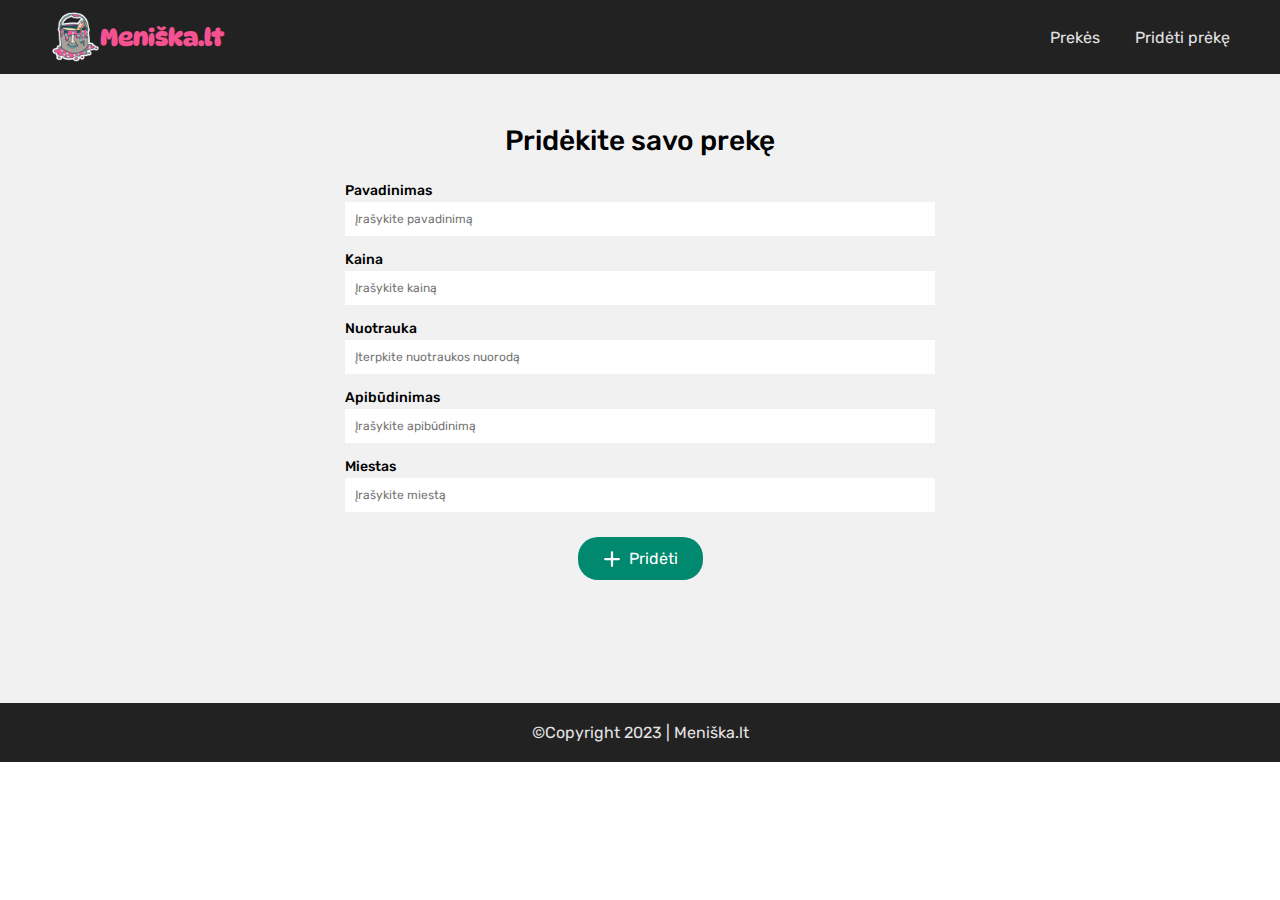
<file: add-item.html>
<!DOCTYPE html>
<html lang="en">

<head>
  <meta charset="UTF-8">
  <meta http-equiv="X-UA-Compatible" content="IE=edge">
  <meta name="viewport" content="width=device-width, initial-scale=1.0">
  <title>Meniška.lt</title>
  <link rel="preconnect" href="https://fonts.googleapis.com">
  <link rel="preconnect" href="https://fonts.gstatic.com" crossorigin>
  <link
    href="https://fonts.googleapis.com/css2?family=DynaPuff:wght@600;700&family=Rubik:wght@400;500;600;700;800&display=swap"
    rel="stylesheet">
  <link rel="stylesheet" href="style.css">
</head>

<body>
  <div class="content-wrapper">

    <div class="header-wrapper">
      <div class="container">
        <div class="header">
          <a class="logo-link" href="./index.html">
            <img class="logo-image" src="./img/logo.png" alt="">
            <span class="logo-text">Meniška.lt</span>
          </a>
          <ul class="navbar-list">
            <li class="navbar-item"><a class="navbar-link" href="./index.html">Prekės</a></li>
            <li class="navbar-item"><a class="navbar-link" href="./add-item.html">Pridėti prėkę</a></li>
          </ul>
          <div class="hamburger-menu">
            <span class="hamburger-menu-line"></span>
            <span class="hamburger-menu-line"></span>
            <span class="hamburger-menu-line"></span>
          </div>
        </div>
      </div>
    </div>

    <div class="form-wrapper">
      <div class="container">
        <div class="form">
          <h2 class="form-title">Pridėkite savo prekę</h2>
          <div class="form-element">
            <label for="name">Pavadinimas</label>
            <input type="text" name="name" id="name" placeholder="Įrašykite pavadinimą" autocomplete="off">
          </div>
          <div class="form-element">
            <label for="price">Kaina</label>
            <input type="number" name="price" id="price" placeholder="Įrašykite kainą" autocomplete="off">
          </div>
          <div class="form-element">
            <label for="image">Nuotrauka</label>
            <input type="text" name="image" id="image" placeholder="Įterpkite nuotraukos nuorodą" autocomplete="off">
          </div>
          <div class="form-element">
            <label for="description">Apibūdinimas</label>
            <input type="text" name="description" id="description" placeholder="Įrašykite apibūdinimą" autocomplete="off">
          </div>
          <div class="form-element">
            <label for="location">Miestas</label>
            <input type="text" name="location" id="location" placeholder="Įrašykite miestą" autocomplete="off">
          </div>
          <button class="button submit" type="submit">
            <svg height="32px" id="Layer_1" style="enable-background:new 0 0 32 32;" version="1.1" viewBox="0 0 32 32" width="32px" xml:space="preserve" xmlns="http://www.w3.org/2000/svg" xmlns:xlink="http://www.w3.org/1999/xlink">
              <path d="M28,14H18V4c0-1.104-0.896-2-2-2s-2,0.896-2,2v10H4c-1.104,0-2,0.896-2,2s0.896,2,2,2h10v10c0,1.104,0.896,2,2,2  s2-0.896,2-2V18h10c1.104,0,2-0.896,2-2S29.104,14,28,14z"/>
            </svg>
            <span>Pridėti</span>
          </button>
          <div class="form-message"></div>
        </div>
      </div>
    </div>

    <div class="footer-wrapper">
      <div class="container">
        <div class="footer">
          <span class="footer-info">©Copyright 2023 | Meniška.lt</span>
        </div>
      </div>
    </div>
  </div>

  <script src="script3.js"></script>
</body>

</html>
</file>
<file: style.css>
*, *::before, *::after {
    box-sizing: border-box;
}

body {
    margin: 0;
    font-family: 'Rubik', sans-serif;
    min-width: 280px;
}

.container {
    max-width: 1300px;
    margin-right: auto;
    margin-left: auto;
    padding: 0 50px;
}

.content-wrapper {
    position: relative;
    background-color: #f1f1f1;
}

.header-wrapper {
    background-color: #222222;
    position: sticky;
    z-index: 10;
    top: 0;
}

.header {
    display: flex;
    justify-content: space-between;
    align-items: center;
    padding: 12px 0;
    gap: 20px;
}

.logo-link {
    text-decoration: none;
    color: #F65292;
    display: flex;
    align-items: center;

}

.logo-image {
    width: 50px;
}

.logo-text {
    font-family: 'DynaPuff', cursive;
    font-size: 24px;
    font-weight: 700;
}

.navbar-list {
    list-style-type: none;
    margin: 0;
    padding: 0;
    display: flex;
    gap: 35px;
}

.navbar-link {
    text-decoration: none;
    color: #e4e2e2;
}

.navbar-link:hover {
    opacity: 0.7;
}

.hamburger-menu{
    display: none;
    cursor: pointer;
}
  
.hamburger-menu-line {
    display: block;
    width: 22px;
    height: 3px;
    margin: 5px 0;
    border-radius: 25px;
    background-color: #e4e2e2;
    transition: all 0.3s ease;
}

.menu-wrapper {
    margin: 80px 0 100px;
}

.menu-list {
    display: flex;
    flex-direction: column;
    gap: 30px;    
    align-items: center;
}

.menu-item {
    text-decoration: none;
    width: 80%;
    display: flex;
    gap: 30px;
    color: black;
    border-top: 1px solid rgba(187, 182, 182, 0.6);
    border-bottom: 1px solid rgba(187, 182, 182, 0.6);
    transition: background-color 0.3s ease-in-out;
}

.menu-item:hover {
    background-color: rgba(223, 221, 221, 0.6);
}

.item-image {
    width: 250px;
    height: 180px;
    object-fit: cover;
}

.item-info {
    display: flex;
    flex-direction: column;
    justify-content: space-between;
    width: calc(100% - 320px);
    padding: 10px 0;
    gap: 20px;
}

.item-title {
    font-size: 20px;
    font-weight: 500;
}

.item-description {
    margin: 10px 0 0;
    color: #515151;
    line-height: 22px;
}

.item-price {
    font-size: 16px;
    font-weight: 500;
}

.arrow-link {
    background-color: rgba(187, 182, 182, 0.6);
    padding: 10px 11px;
    border-radius: 50%;
    position: absolute;
    right: 20px;
    bottom: 90px;
}

.arrow-link:hover {
    opacity: 0.7;
}

.arrow {
    width: 20px;
    fill:#545252;
}

.footer-wrapper {
    background-color: #222222;
}

.footer {
    display: flex;
    justify-content: center;
    padding: 20px 0;
}

.footer-info {
    color: #e4e2e2;
}





.sculpture-section {
    display: flex;
    justify-content: center;
}

.sculpture {
    margin: 60px 0 80px;
    display: flex;
    flex-direction: column;
    align-items: center;
    width: 50%;
    border: 1px solid rgba(187, 182, 182, 0.6)
}

.sculpture-image {
    width: 100%;
    max-height: 500px;
    object-fit: cover;
}

.sculpture-info {
    width: 100%;
    padding: 20px;
    display: flex;
    flex-direction: column;
    gap: 25px;
}

.wrapper {
    display: flex;
    justify-content: space-between;
    align-items: center;
    gap: 20px;
}

.title-wrapper {
    width: 80%;
    display: flex;
    flex-direction: column;
    gap: 10px;
}

.sculpture-title {
    font-size: 24px;
    font-weight: 500;
}

.sculpture-location {
    display: flex;
    align-items: flex-end;
    color: #515151;
}

.sculpture-location::before {
    content: "";
    background-image: url('https://cdn3.iconfinder.com/data/icons/faticons/32/location-01-512.png');
    background-size: 25px 25px;
    width: 25px;
    height: 25px;
    display: inline-block;
}

.sculpture-price {
    font-size: 26px;
    font-weight: 400;
    color: #004F2D;
    /* color: #03683d; */
}

.sculpture-description {
    margin: 0;
    line-height: 140%;
}

.button {
    display: flex;
    justify-content: center;
    align-items: center;
    gap: 8px;
    border: none;
    padding: 12px 25px;
    border-radius: 20px;
    cursor: pointer;
    font-family: 'Rubik', sans-serif;
    color: white;
    font-size: 16px;
    max-width: 150px;
    transition: box-shadow 0.3s ease-in-out;
}

.button:hover {
    box-shadow: 1px 3px 18px 0px rgba(0,0,0,0.5)
}

.button.delete {
    align-self: center;
    background-color: #c13643;
}

.button-image {
    width: 17px;
    height: 20px;
}

.message-wrapper {
    height: calc(100vh - 133px);
    display: flex;
    justify-content: center;
    align-items: center;
 }

.message {
    text-align: center;
    font-size: 30px;
    font-weight: 600;
    color: #03683d;
}


.form {
    display: flex;
    flex-direction: column;
    align-items: center;
    gap: 15px;
    margin: 50px 0;
}

.form-title {
    margin: 0 0 10px;
    font-size: 28px;
    font-weight: 500;
}

.form-element {
    width: 50%;
    display: flex;
    flex-direction: column;
    gap: 3px;
}

.form-element label {
    font-size: 14px;
    font-weight: 500;
}

.form-element input {
    font-family: 'Rubik', sans-serif;
    font-size: 12px;
    padding: 10px;
    border: none;
}

.button.submit {
    background-color: #00896F;
    margin-top: 10px;
    margin-bottom: 20px;
}

.button.submit svg {
    fill: white;
    width: 18px;
    height: 18px;
}

.form-message {
    height: 38px;
    font-size: 22px;
    font-weight: 500;
    color: #03683d;
}

@media (max-width: 982px) {
    .menu-item {
        width: 100%;
    }

    .sculpture {
        width: 80%;
    }
}

@media (max-width: 795px) {
    .menu-item {
        align-items: center;
    }

    .item-info {
        width: calc(100% - 300px);
    }

    .form-element {
        width: 70%;
    }
}

@media (max-width: 636px) {
    .container {
        padding: 0 20px;
    }

    .menu-wrapper {
        margin: 40px 0 80px;
    }

    .menu-list {
        gap: 45px;
    }

    .menu-item {
        flex-direction: column;
        width: 100%;
        gap: 15px;
        padding: 10px 0;
    }

    .item-image {
        width: 90%;
        height: 350px;
    }

    .item-info {
        width: 90%;
        padding: 0;
    }

    .arrow-link {
        bottom: 80px;
    }

    .sculpture {
        width: 100%;
    }

    .form-element {
        width: 90%;
    }
}

@media (max-width: 435px) {
    .logo-image {
        width: 40px;
    }

    .logo-text {
        font-size: 20px;
    }
    /* display hamburger-menu */
    .navbar-list {
        position: fixed;
        right: -100%;
        top: 64px;
        gap: 25px;
        flex-direction: column;
        justify-content: center;
        background-color: #222222;
        width: 100%;
        height: 30%;
        text-align: center;
        transition: 0.3s;
        z-index: 10;
    }
        
    .navbar-list.active {
        right: 0;
    }
        
    .navbar-item {
        margin: 0;
    }
    
    .navbar-link {
        font-size: 18px;
        padding: 0;
    }
    
    .hamburger-menu {
        display: block;
        z-index: 10;
    }
    
    .hamburger-menu.active .hamburger-menu-line:nth-child(2) {
        opacity: 0;
    }
    
    .hamburger-menu.active .hamburger-menu-line:nth-child(1) {
        transform: translateY(8px) rotate(45deg);
    }
    
    .hamburger-menu.active .hamburger-menu-line:nth-child(3) {
        transform: translateY(-8px) rotate(-45deg);
    }

    .item-image {
        height: 250px;
    }

    .sculpture {
        margin: 40px 0 50px;
    }
}
</file>
